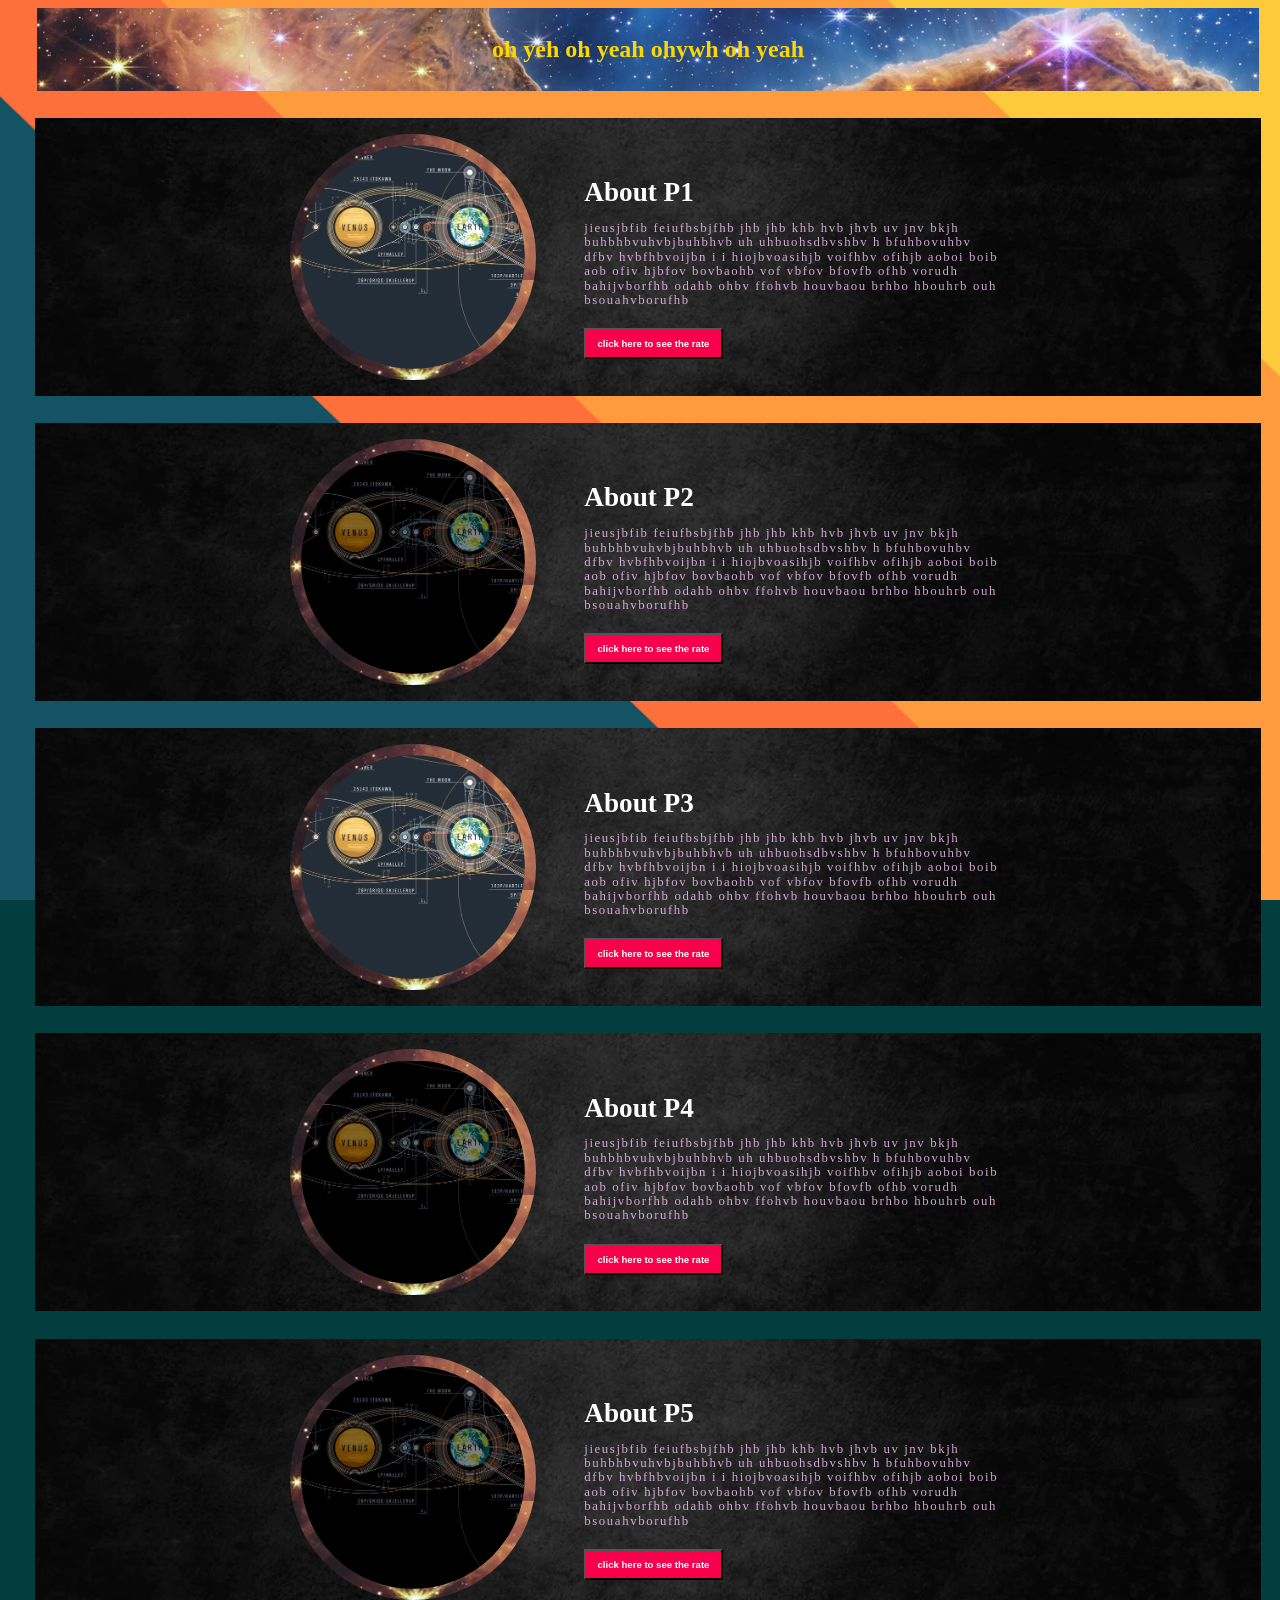
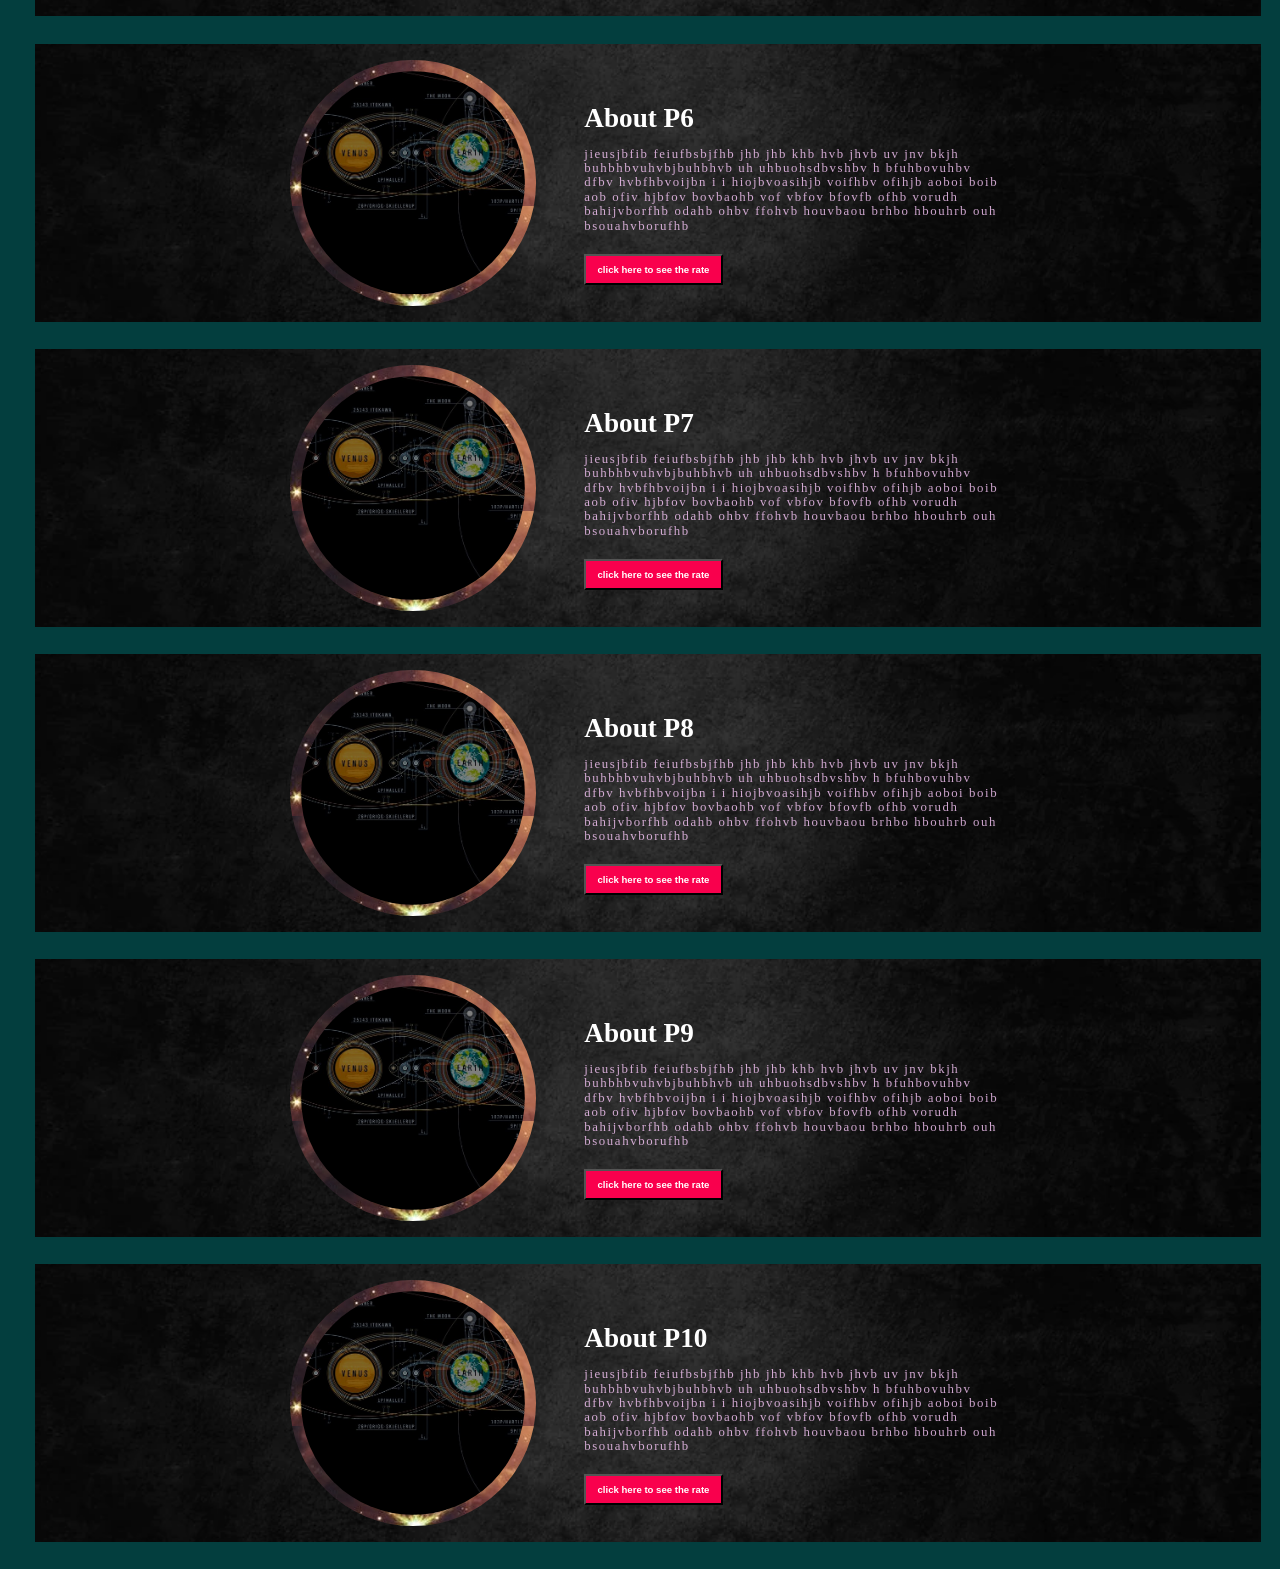
<file: index.html>
<!DOCTYPE html>
<html>
<head>
      <title>webdev</title>
      <link rel="stylesheet" type="text/css" href="css/newcss01.css">
</head>
<body>
<header>
<div class="box">
<h2>oh yeh oh yeah ohywh oh yeah </h2>
</div>
</header>
<section class = "about">
<div class = "main">
<img src="pic1.jpg">
<div class="about-text">
<h2> About p1</h2>

<p> jieusjbfib feiufbsbjfhb jhb jhb khb hvb jhvb uv jnv bkjh buhbhbvuhvbjbuhbhvb uh  uhbuohsdbvshbv h bfuhbovuhbv dfbv hvbfhbvoijbn i i hiojbvoasihjb voifhbv ofihjb aoboi boib aob ofiv hjbfov bovbaohb vof vbfov bfovfb ofhb vorudh bahijvborfhb odahb ohbv ffohvb houvbaou      brhbo hbouhrb ouh bsouahvborufhb
</p>

<button type="button">click here to see the rate </button>

</div>
</div>
</section>


<section class = "about">
<div class = "main">
<img src="pic2.jpg">
<div class="about-text">
<h2> About p2</h2>

<p> jieusjbfib feiufbsbjfhb jhb jhb khb hvb jhvb uv jnv bkjh buhbhbvuhvbjbuhbhvb uh  uhbuohsdbvshbv h bfuhbovuhbv dfbv hvbfhbvoijbn i i hiojbvoasihjb voifhbv ofihjb aoboi boib aob ofiv hjbfov bovbaohb vof vbfov bfovfb ofhb vorudh bahijvborfhb odahb ohbv ffohvb houvbaou      brhbo hbouhrb ouh bsouahvborufhb
</p>

<button type="button">click here to see the rate </button>

</section>

<section class = "about">
<div class = "main">
<img src="pic3.jpg">
<div class="about-text">
<h2> About p3</h2>

<p> jieusjbfib feiufbsbjfhb jhb jhb khb hvb jhvb uv jnv bkjh buhbhbvuhvbjbuhbhvb uh  uhbuohsdbvshbv h bfuhbovuhbv dfbv hvbfhbvoijbn i i hiojbvoasihjb voifhbv ofihjb aoboi boib aob ofiv hjbfov bovbaohb vof vbfov bfovfb ofhb vorudh bahijvborfhb odahb ohbv ffohvb houvbaou      brhbo hbouhrb ouh bsouahvborufhb
</p>

<button type="button">click here to see the rate </button>

</section>
<section class = "about">
<div class = "main">
<img src="pic2.jpg">
<div class="about-text">
<h2> About p4</h2>

<p> jieusjbfib feiufbsbjfhb jhb jhb khb hvb jhvb uv jnv bkjh buhbhbvuhvbjbuhbhvb uh  uhbuohsdbvshbv h bfuhbovuhbv dfbv hvbfhbvoijbn i i hiojbvoasihjb voifhbv ofihjb aoboi boib aob ofiv hjbfov bovbaohb vof vbfov bfovfb ofhb vorudh bahijvborfhb odahb ohbv ffohvb houvbaou      brhbo hbouhrb ouh bsouahvborufhb
</p>

<button type="button">click here to see the rate </button>

</section>
 <section class = "about">
<div class = "main">
<img src="pic2.jpg">
<div class="about-text">
<h2> About p5</h2>

<p> jieusjbfib feiufbsbjfhb jhb jhb khb hvb jhvb uv jnv bkjh buhbhbvuhvbjbuhbhvb uh  uhbuohsdbvshbv h bfuhbovuhbv dfbv hvbfhbvoijbn i i hiojbvoasihjb voifhbv ofihjb aoboi boib aob ofiv hjbfov bovbaohb vof vbfov bfovfb ofhb vorudh bahijvborfhb odahb ohbv ffohvb houvbaou      brhbo hbouhrb ouh bsouahvborufhb
</p>

<button type="button">click here to see the rate </button>

</section>
<section class = "about">
<div class = "main">
<img src="pic2.jpg">
<div class="about-text">
<h2> About p6</h2>

<p> jieusjbfib feiufbsbjfhb jhb jhb khb hvb jhvb uv jnv bkjh buhbhbvuhvbjbuhbhvb uh  uhbuohsdbvshbv h bfuhbovuhbv dfbv hvbfhbvoijbn i i hiojbvoasihjb voifhbv ofihjb aoboi boib aob ofiv hjbfov bovbaohb vof vbfov bfovfb ofhb vorudh bahijvborfhb odahb ohbv ffohvb houvbaou      brhbo hbouhrb ouh bsouahvborufhb
</p>

<button type="button">click here to see the rate </button>

</section>
<section class = "about">
<div class = "main">
<img src="pic2.jpg">
<div class="about-text">
<h2> About p7</h2>

<p> jieusjbfib feiufbsbjfhb jhb jhb khb hvb jhvb uv jnv bkjh buhbhbvuhvbjbuhbhvb uh  uhbuohsdbvshbv h bfuhbovuhbv dfbv hvbfhbvoijbn i i hiojbvoasihjb voifhbv ofihjb aoboi boib aob ofiv hjbfov bovbaohb vof vbfov bfovfb ofhb vorudh bahijvborfhb odahb ohbv ffohvb houvbaou      brhbo hbouhrb ouh bsouahvborufhb
</p>

<button type="button">click here to see the rate </button>

</section>
<section class = "about">
<div class = "main">
<img src="pic2.jpg">
<div class="about-text">
<h2> About p8</h2>

<p> jieusjbfib feiufbsbjfhb jhb jhb khb hvb jhvb uv jnv bkjh buhbhbvuhvbjbuhbhvb uh  uhbuohsdbvshbv h bfuhbovuhbv dfbv hvbfhbvoijbn i i hiojbvoasihjb voifhbv ofihjb aoboi boib aob ofiv hjbfov bovbaohb vof vbfov bfovfb ofhb vorudh bahijvborfhb odahb ohbv ffohvb houvbaou      brhbo hbouhrb ouh bsouahvborufhb
</p>

<button type="button">click here to see the rate </button>

</section>
<section class = "about">
<div class = "main">
<img src="pic2.jpg">
<div class="about-text">
<h2> About p9</h2>

<p> jieusjbfib feiufbsbjfhb jhb jhb khb hvb jhvb uv jnv bkjh buhbhbvuhvbjbuhbhvb uh  uhbuohsdbvshbv h bfuhbovuhbv dfbv hvbfhbvoijbn i i hiojbvoasihjb voifhbv ofihjb aoboi boib aob ofiv hjbfov bovbaohb vof vbfov bfovfb ofhb vorudh bahijvborfhb odahb ohbv ffohvb houvbaou      brhbo hbouhrb ouh bsouahvborufhb
</p>

<button type="button">click here to see the rate </button>

</section>
<section class = "about">
<div class = "main">
<img src="pic2.jpg">
<div class="about-text">
<h2> About p10</h2>

<p> jieusjbfib feiufbsbjfhb jhb jhb khb hvb jhvb uv jnv bkjh buhbhbvuhvbjbuhbhvb uh  uhbuohsdbvshbv h bfuhbovuhbv dfbv hvbfhbvoijbn i i hiojbvoasihjb voifhbv ofihjb aoboi boib aob ofiv hjbfov bovbaohb vof vbfov bfovfb ofhb vorudh bahijvborfhb odahb ohbv ffohvb houvbaou      brhbo hbouhrb ouh bsouahvborufhb
</p>

<button type="button">click here to see the rate </button>

</section>
</body>
</html>
</file>
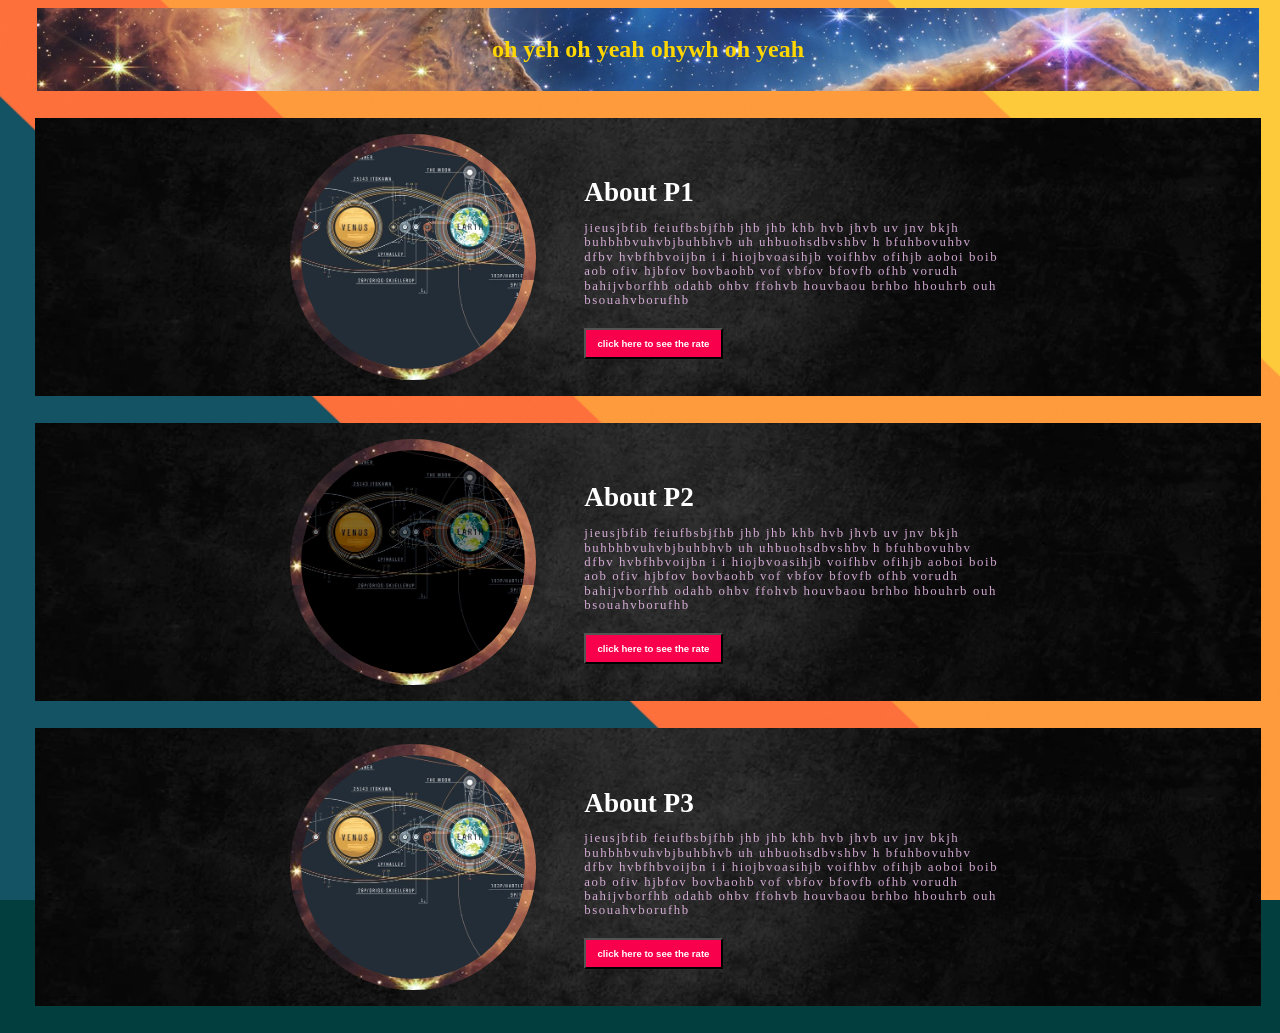
<file: new01.html>
<!DOCTYPE html>
<html>
<head>
      <title>webdev</title>
      <link rel="stylesheet" type="text/css" href="css/newcss01.css">
</head>
<body>
<header>
<div class="box">
<h2>oh yeh oh yeah ohywh oh yeah </h2>
</div>
</header>
<section class = "about">
<div class = "main">
<img src="pic1.jpg">
<div class="about-text">
<h2> About p1</h2>

<p> jieusjbfib feiufbsbjfhb jhb jhb khb hvb jhvb uv jnv bkjh buhbhbvuhvbjbuhbhvb uh  uhbuohsdbvshbv h bfuhbovuhbv dfbv hvbfhbvoijbn i i hiojbvoasihjb voifhbv ofihjb aoboi boib aob ofiv hjbfov bovbaohb vof vbfov bfovfb ofhb vorudh bahijvborfhb odahb ohbv ffohvb houvbaou      brhbo hbouhrb ouh bsouahvborufhb
</p>

<button type="button">click here to see the rate </button>

</div>
</div>
</section>


<section class = "about">
<div class = "main">
<img src="pic2.jpg">
<div class="about-text">
<h2> About p2</h2>

<p> jieusjbfib feiufbsbjfhb jhb jhb khb hvb jhvb uv jnv bkjh buhbhbvuhvbjbuhbhvb uh  uhbuohsdbvshbv h bfuhbovuhbv dfbv hvbfhbvoijbn i i hiojbvoasihjb voifhbv ofihjb aoboi boib aob ofiv hjbfov bovbaohb vof vbfov bfovfb ofhb vorudh bahijvborfhb odahb ohbv ffohvb houvbaou      brhbo hbouhrb ouh bsouahvborufhb
</p>

<button type="button">click here to see the rate </button>

</section>

<section class = "about">
<div class = "main">
<img src="pic3.jpg">
<div class="about-text">
<h2> About p3</h2>

<p> jieusjbfib feiufbsbjfhb jhb jhb khb hvb jhvb uv jnv bkjh buhbhbvuhvbjbuhbhvb uh  uhbuohsdbvshbv h bfuhbovuhbv dfbv hvbfhbvoijbn i i hiojbvoasihjb voifhbv ofihjb aoboi boib aob ofiv hjbfov bovbaohb vof vbfov bfovfb ofhb vorudh bahijvborfhb odahb ohbv ffohvb houvbaou      brhbo hbouhrb ouh bsouahvborufhb
</p>

<button type="button">click here to see the rate </button>

</section>

</body>
</html>
</file>
<file: css/newcss01.css>
body{
width:100%;	
max-width:inherit;
background-color:#033E3E;
background-image:url(../bg.jpg);
/*background-repeat: no-repeat;*/
/*background-repeat: repeat-y;*/
background-size:100%;
background-attachment:fixed;
background-size:cover;
background-position:center; 
}

.box {
background-image:url(../1.jpg);
padding:.5rem 10rem;
margin:.5rem 1.8rem;
/*background-repeat: no-repeat;*/
background-size:cover;
background-position:center;
/*position:fixed;*/
}

.box h2{
font-size:1.5rem;
color: #FFD700;
display:flex;
align-items:center;
justify-content:center;
}

.about{
background-image:url(../lol0707.jpg);
padding:1rem 1rem;
margin:1.7rem;
background-repeat: no-repeat;
background-size:cover;
background-position:center;
}

.about img{
padding:.7rem; border-radius: 50%;
-webkit-border-radius: 50%;
-moz-border-radius: 50%;
background-image: url(../1.jpg);
height:auto;
width:14rem;
margin-right:3rem;
}

.about-text{
width:50rem;

}

.main {
width:155rem;
max-width:60%;
margin:0 auto;
display:flex;
align-items:center;
justify-content:space-around;
}

.about-text h2{


color:white;	
font-size:1.7rem;
text-transform:capitalize;
margin-bottom:.7rem;
}

.about-text p{

color:#fcfc;
letter-spacing:.1rem;
line-height:0.9rem;
font-size:.8rem;
margin-bottom:1.3rem;

}

button{
text-decoration : none;
background-color:#f9004d;
color:white;
font-weight:bold;
padding:.5rem .7rem;
font-size:.6rem;
}
</file>
